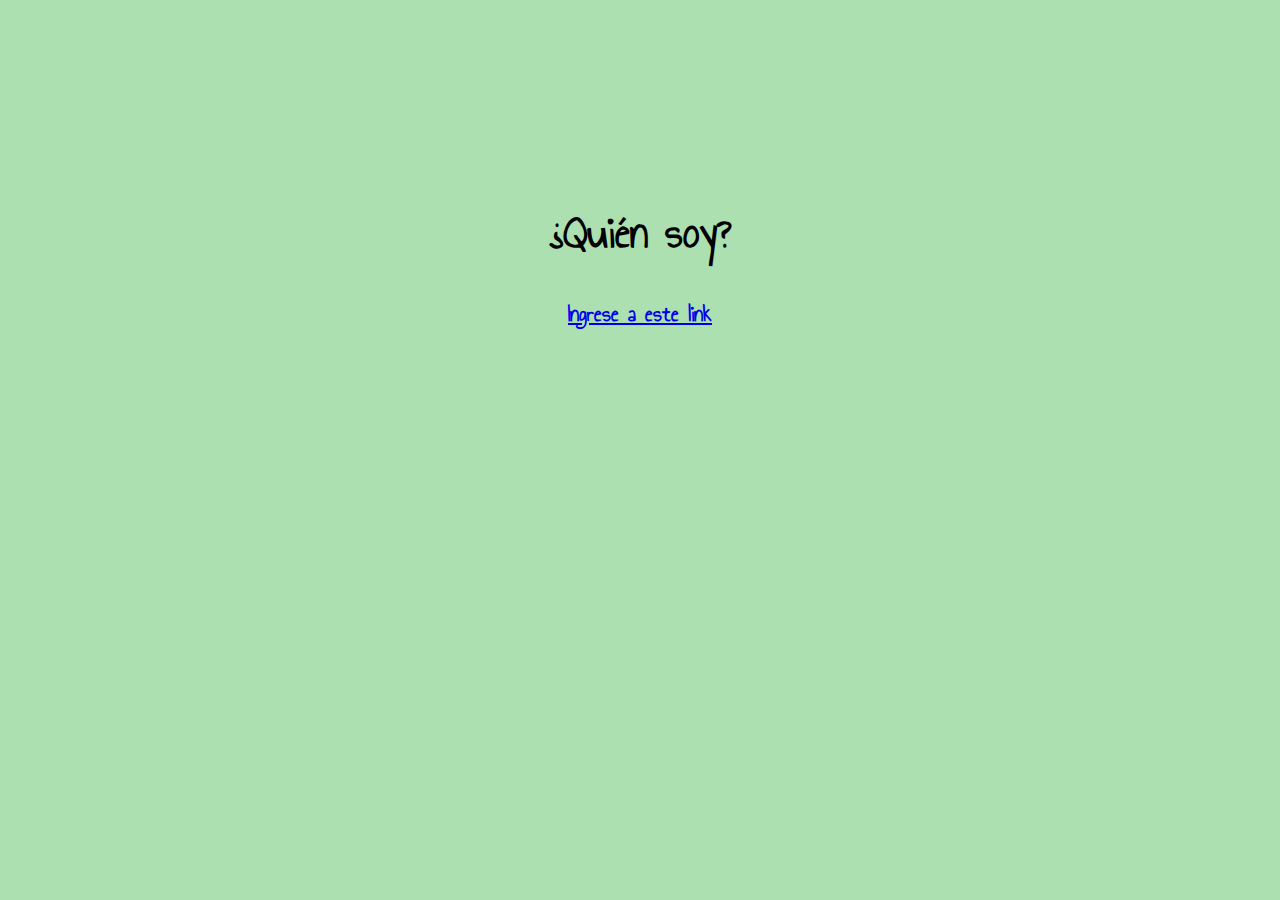
<file: index.html>
<!DOCTYPE html>
<html lang="es">
<head>
    <meta charset="UTF-8">
    <meta http-equiv="X-UA-Compatible" content="IE=edge">
    <meta name="viewport" content="width=device-width, initial-scale=1.0">
    <title>Presentación</title>
    <link href="css/style.css" rel="stylesheet">
    <link href="https://fonts.googleapis.com/css2?family=Annie+Use+Your+Telescope&display=swap" rel="stylesheet">
</head>
<body>
<header>
    <h1 id="título1">¿Quién soy?</h1>
    <h4><a id="enlace" href="presentacion.html" target="_blank">Ingrese a este link</a></h4>
</header>
    
</body>
</html>
</file>
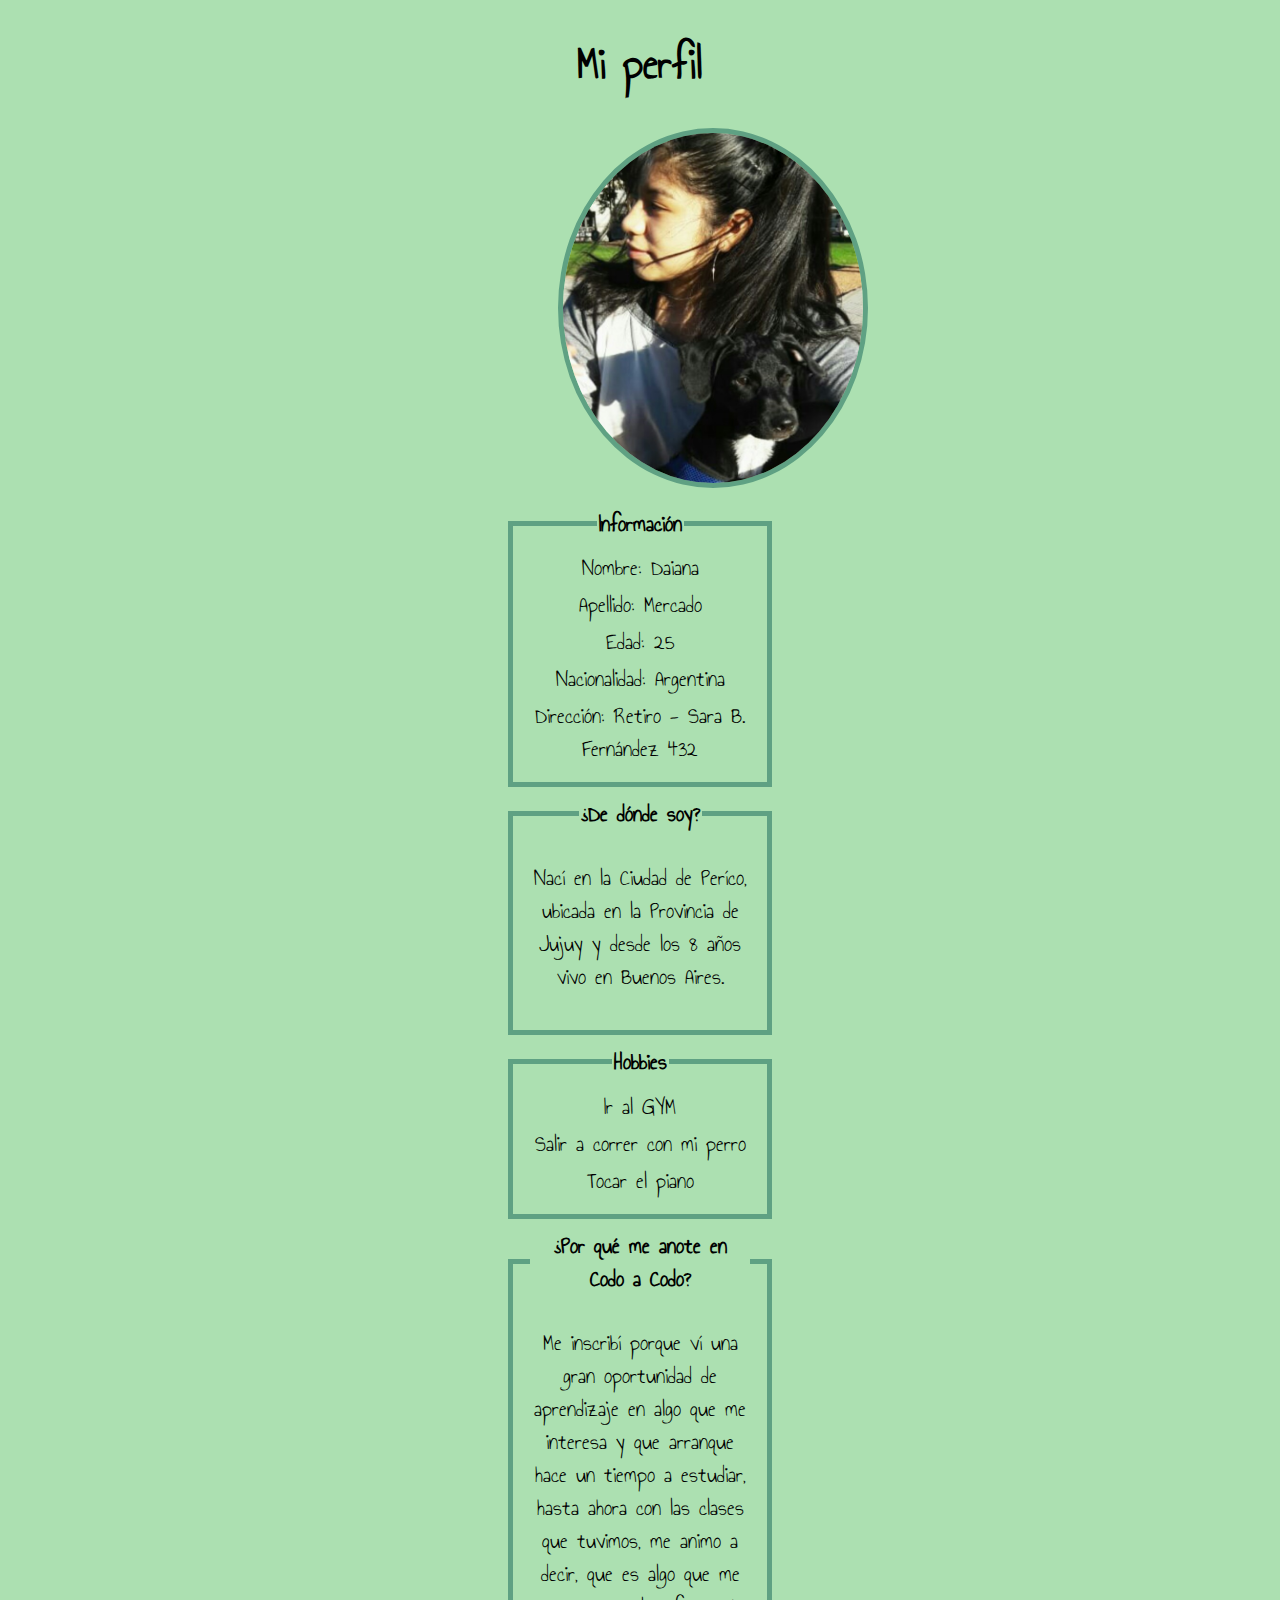
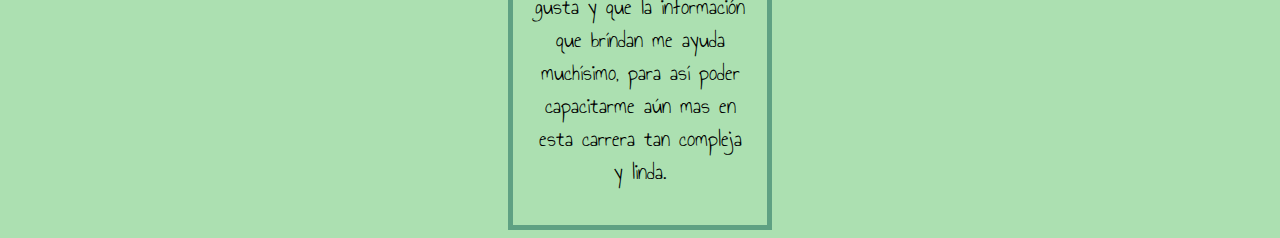
<file: presentacion.html>
<!DOCTYPE html>
<html lang="es">
<head>
    <meta charset="UTF-8">
    <meta http-equiv="X-UA-Compatible" content="IE=edge">
    <meta name="viewport" content="width=device-width, initial-scale=1.0">
    <title>Dai</title>
    <link href="css/style.css" rel="stylesheet">
    <link href="https://fonts.googleapis.com/css2?family=Annie+Use+Your+Telescope&display=swap" rel="stylesheet">
</head>
<body>
    <header>
        <h1>Mi perfil</h1>
        <img src="img/WhatsApp Image 2022-04-03 at 11.56.55 AM.jpeg" alt="Foto de Daiana y su perro">
        
    </header>
    <main>
        <fieldset class="recuadro">
            <legend class="título2"><b>Información</b></legend>
            <table class="info">
                <tr>
                    <td>Nombre: Daiana</td>
                </tr>
                <tr>
                    <td>Apellido: Mercado</td>
                </tr>
                <tr>
                    <td>Edad: 25</td>
                </tr>
                <tr>
                    <td>Nacionalidad: Argentina</td>
                </tr>
                <tr>
                    <td>Dirección: Retiro - Sara B. Fernández 432</td>
                </tr>
            </table>
        </fieldset>

        <fieldset class="recuadro">
            <legend class="título2"><b>¿De dónde soy?</b></legend>
            <p> Nací en la Ciudad de Períco, ubicada en la Provincia de Jujuy y desde los 8 años vivo en Buenos Aires.</p>
        </fieldset>

        <fieldset class="recuadro">
            <legend class="título2"><b>Hobbies</b></legend>
            <table class="info">
                <tr>
                    <td>Ir al GYM</td>
                </tr>
                <tr>
                    <td>Salir a correr con mi perro</td>
                </tr>
                <tr>
                    <td>Tocar el piano</td>
                </tr>
            </table>
        </fieldset>

        <fieldset class="recuadro">
            <legend class="título2"><b>¿Por qué me anote en Codo a Codo?</b></legend>
            <p> Me inscribí porque ví una gran oportunidad de aprendizaje en algo que me interesa y que arranque hace un tiempo a estudiar, hasta ahora con las clases que tuvimos, me animo a decir, que es algo que me gusta y que la información que bríndan me ayuda muchísimo, para así poder capacitarme aún mas en esta carrera tan compleja y linda.</p>
        </fieldset>

    </main>   
</body>
</html>
</file>
<file: css/style.css>
body{
    background-color: rgb(172, 224, 177);
    font-family: 'Annie Use Your Telescope', cursive;
    font-size: 23px;
}

#título1 {
    text-align: center;
    margin: 200px 500px 0px 500px;
}

h1, h4, p{
    text-align: center;
}

img {
    width: 300px;
    height: 350px;
    border-radius: 100%;
    border: 5px solid rgb(95, 161, 131);
    margin-left: 550px;
}

.título2 {
    text-align: center;
}

.recuadro {
    margin: 10px 500px 0px 500px;
    border: 5px solid rgb(95, 161, 131);
}

.info{
    margin: 0px auto;
    text-align: center;
}
</file>
